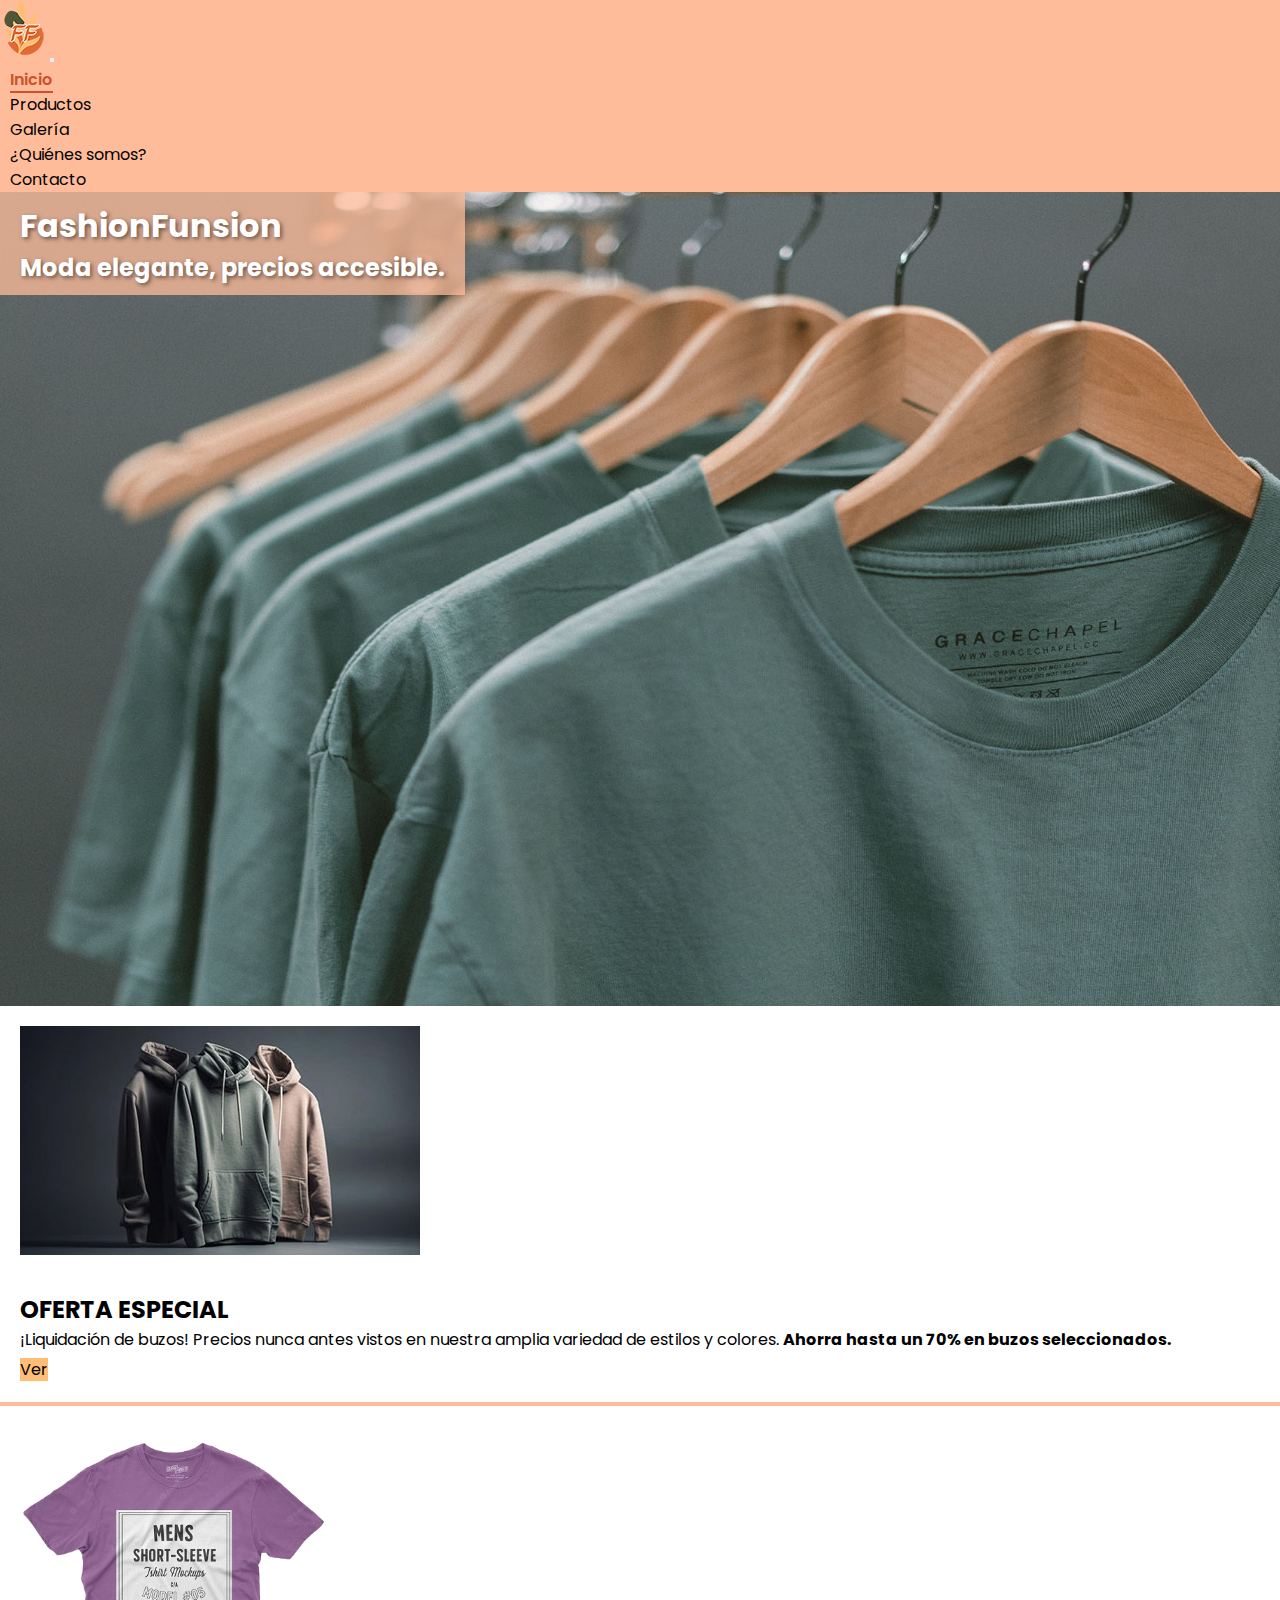
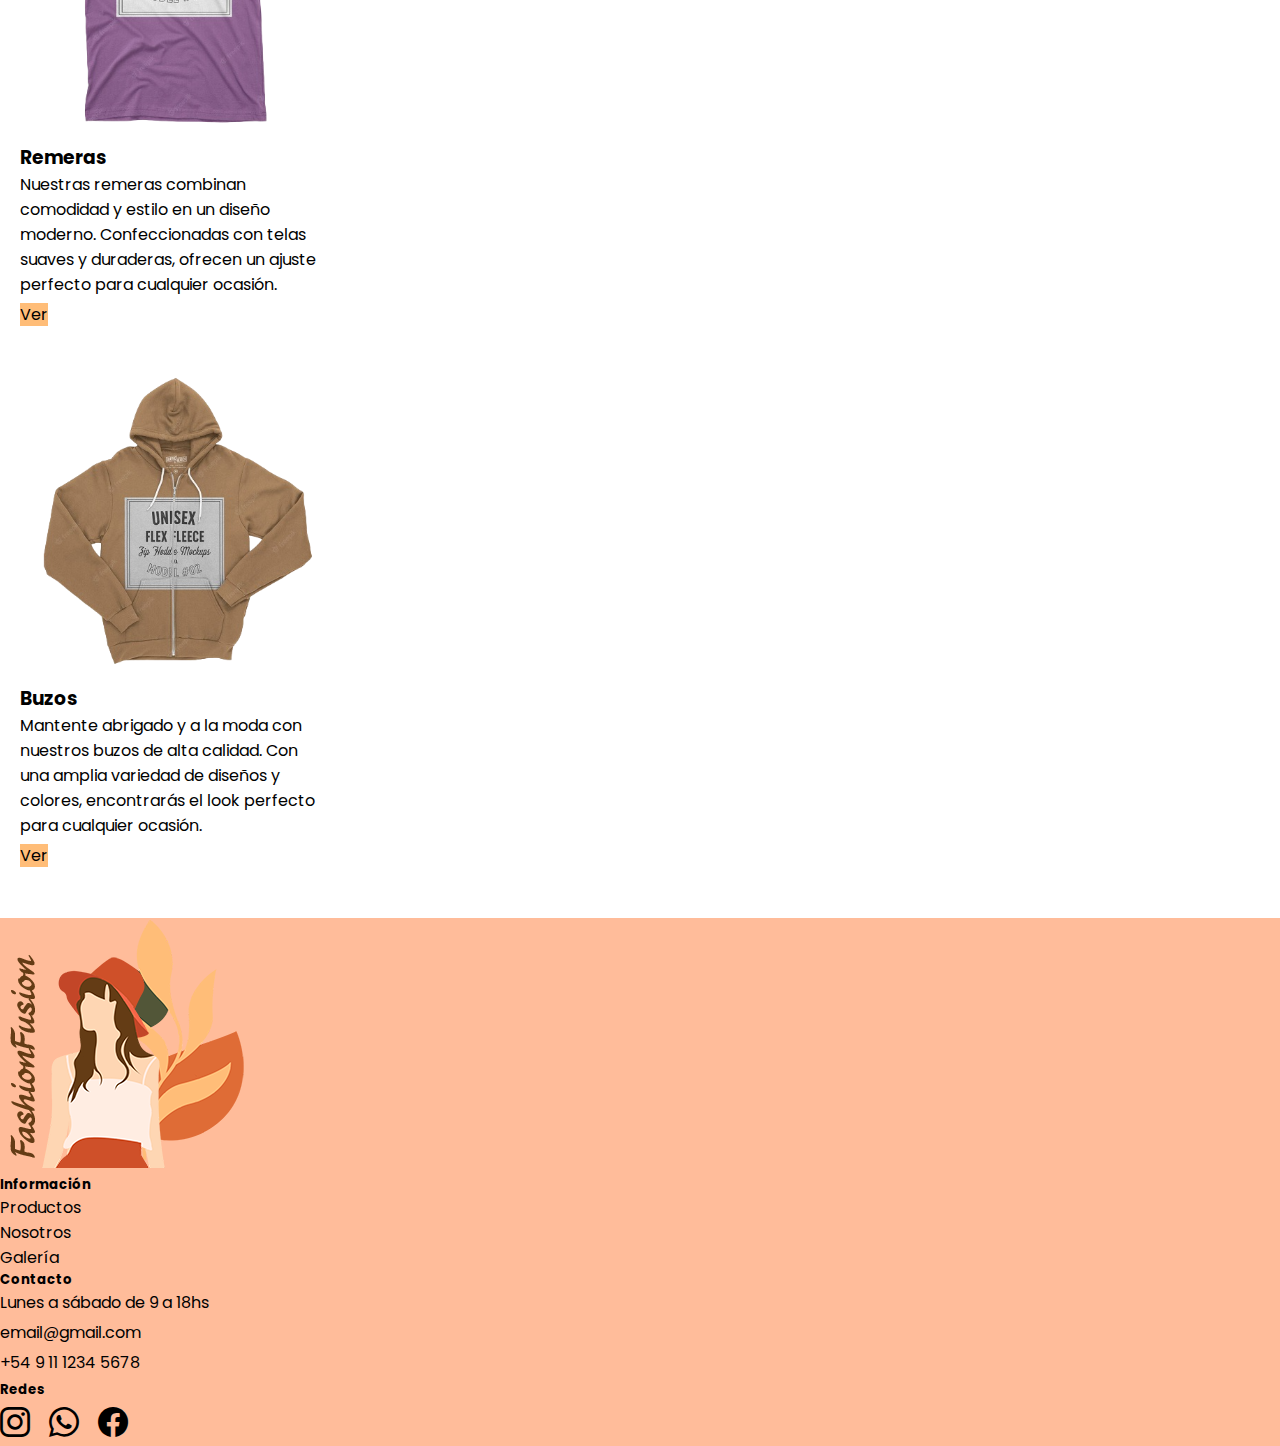
<file: index.html>
<!DOCTYPE html>
<html lang="es">

<head>
    <meta charset="UTF-8">
    <meta name="viewport" content="width=device-width, initial-scale=1.0">
    <meta name="description"
        content="FashionFusion: Tu destino para la moda elegante y audaz. Descubre tendencias vanguardistas y prendas atemporales diseñadas para empoderarte y reflejar tu individualidad. ¡Explora hoy mismo!">
    <meta name="keywords"
        content="tienda de ropa, buzos, remeras, ropa de moda, tienda en linea, Ropa elegante, Ropa casual, ropa para hombres y mujeres">
    <title>FashionFunsion</title>
    <link href="https://cdn.jsdelivr.net/npm/bootstrap@5.3.1/dist/css/bootstrap.min.css" rel="stylesheet"
        integrity="sha384-4bw+/aepP/YC94hEpVNVgiZdgIC5+VKNBQNGCHeKRQN+PtmoHDEXuppvnDJzQIu9" crossorigin="anonymous">
    <link rel="stylesheet" href="https://cdn.jsdelivr.net/npm/bootstrap-icons@1.10.5/font/bootstrap-icons.css">
    <link rel="stylesheet" href="./css/style.css">
    <meta name="description" content="">
</head>

<body>
    <header class="w-100">
        <nav class="navbar navbar-expand-lg">
            <div class="container">
                <a class="navbar-brand logo" href="./index.html"><img src="./img/logomd.png" alt="logo"></a>
                <button class="navbar-toggler" type="button" data-bs-toggle="collapse" data-bs-target="#navbarNav"
                    aria-controls="navbarNav" aria-expanded="false" aria-label="Toggle navigation">
                    <span class="navbar-toggler-icon"></span>
                </button>
                <div class="collapse navbar-collapse justify-content-end" id="navbarNav">
                    <ul class="navbar-nav">
                        <li class="nav-item">
                            <a class="nav-link active" href="./index.html">Inicio</a>
                        </li>
                        <li class="nav-item">
                            <a class="nav-link" href="./pages/productos.html">Productos</a>
                        </li>
                        <li class="nav-item">
                            <a class="nav-link" href="./pages/galeria.html">Galería</a>
                        </li>
                        <li class="nav-item">
                            <a class="nav-link" href="./pages/nosotros.html">¿Quiénes somos?</a>
                        </li>
                        <li class="nav-item">
                            <a class="nav-link" href="./pages/contacto.html">Contacto</a>
                        </li>
                    </ul>
                    </ul>
                </div>
            </div>
        </nav>
    </header>

    <main>
        <section class="banner d-flex flex-column justify-content-center">
            <div class="mx-3 ms-sm-5 name">
                <h1 class="fw-bold">FashionFunsion</h1>
                <h2>Moda elegante, precios accesible.</h2>
            </div>
        </section>

        <section class="container">
            <div class="d-flex align-items-center offerContainer">
                <img src="./img/ofertas.jpg" class="offerImg me-md-5 me-0" alt="buzo">
                <div>
                    <h2 class="fw-bold mt-0">OFERTA ESPECIAL</h2>
                    <p>¡Liquidación de buzos! Precios nunca antes vistos en nuestra amplia variedad de estilos y
                        colores.
                        <strong>Ahorra hasta un 70% en buzos seleccionados.</strong>
                    </p>
                    <a href="./pages/productos.html" class="btn myBtn">Ver</a>
                </div>
            </div>
        </section>

        <section class="container d-flex justify-content-evenly flex-wrap">
            <div class="cardProduct m-md-4 m-0">
                <img src="./img/remera-PhotoRoom.png-PhotoRoom.png" alt="remera">
                <h3>Remeras</h3>
                <p>Nuestras remeras combinan comodidad y estilo en un diseño moderno. Confeccionadas con telas suaves y
                    duraderas, ofrecen un ajuste perfecto para cualquier ocasión.</p>
                <a href="./pages/productos.html" class="btn myBtn">Ver</a>
            </div>
            <div class="cardProduct m-md-4 m-0">
                <img src="./img/buzo-PhotoRoom.png-PhotoRoom.png" alt="buzo">
                <h3>Buzos</h3>
                <p>Mantente abrigado y a la moda con nuestros buzos de alta calidad. Con una amplia variedad de diseños
                    y colores, encontrarás el look perfecto para cualquier ocasión.</p>
                <a href="./pages/productos.html" class="btn myBtn">Ver</a>
            </div>
        </section>
    </main>


    <footer class="w-100">
        <div class="container d-flex justify-content-between align-items-center">
            <div class="mt-3 mt-xl-0 logoFooter">
                <img src="./img/logoxl.png" alt="">
            </div>
            <div class="d-flex justify-content-evenly flex-wrap w-100 column">
                <div>
                    <h5 class="fw-bold">Información</h5>
                    <div>
                        <ul>
                            <ol><a href="./pages/productos.html">Productos</a></ol>
                            <ol><a href="./pages/nosotros.html">Nosotros</a></ol>
                            <ol><a href="./pages/galeria.html">Galería</a></ol>
                        </ul>
                    </div>
                </div>
                <div>
                    <h5 class="fw-bold">Contacto</h5>
                    <div class="detailsContact">
                        <p>Lunes a sábado de 9 a 18hs</p>
                        <p>email@gmail.com</p>
                        <p>+54 9 11 1234 5678</p>
                    </div>
                </div>
                <div>
                    <h5 class="fw-bold">Redes</h5>
                    <div class="icons">
                        <i class="bi bi-instagram"></i>
                        <i class="bi bi-whatsapp"></i>
                        <i class="bi bi-facebook"></i>
                    </div>
                </div>
            </div>
        </div>
    </footer>

    <script src="https://cdn.jsdelivr.net/npm/bootstrap@5.3.1/dist/js/bootstrap.bundle.min.js"
        integrity="sha384-HwwvtgBNo3bZJJLYd8oVXjrBZt8cqVSpeBNS5n7C8IVInixGAoxmnlMuBnhbgrkm"
        crossorigin="anonymous"></script>
</body>

</html>
</file>
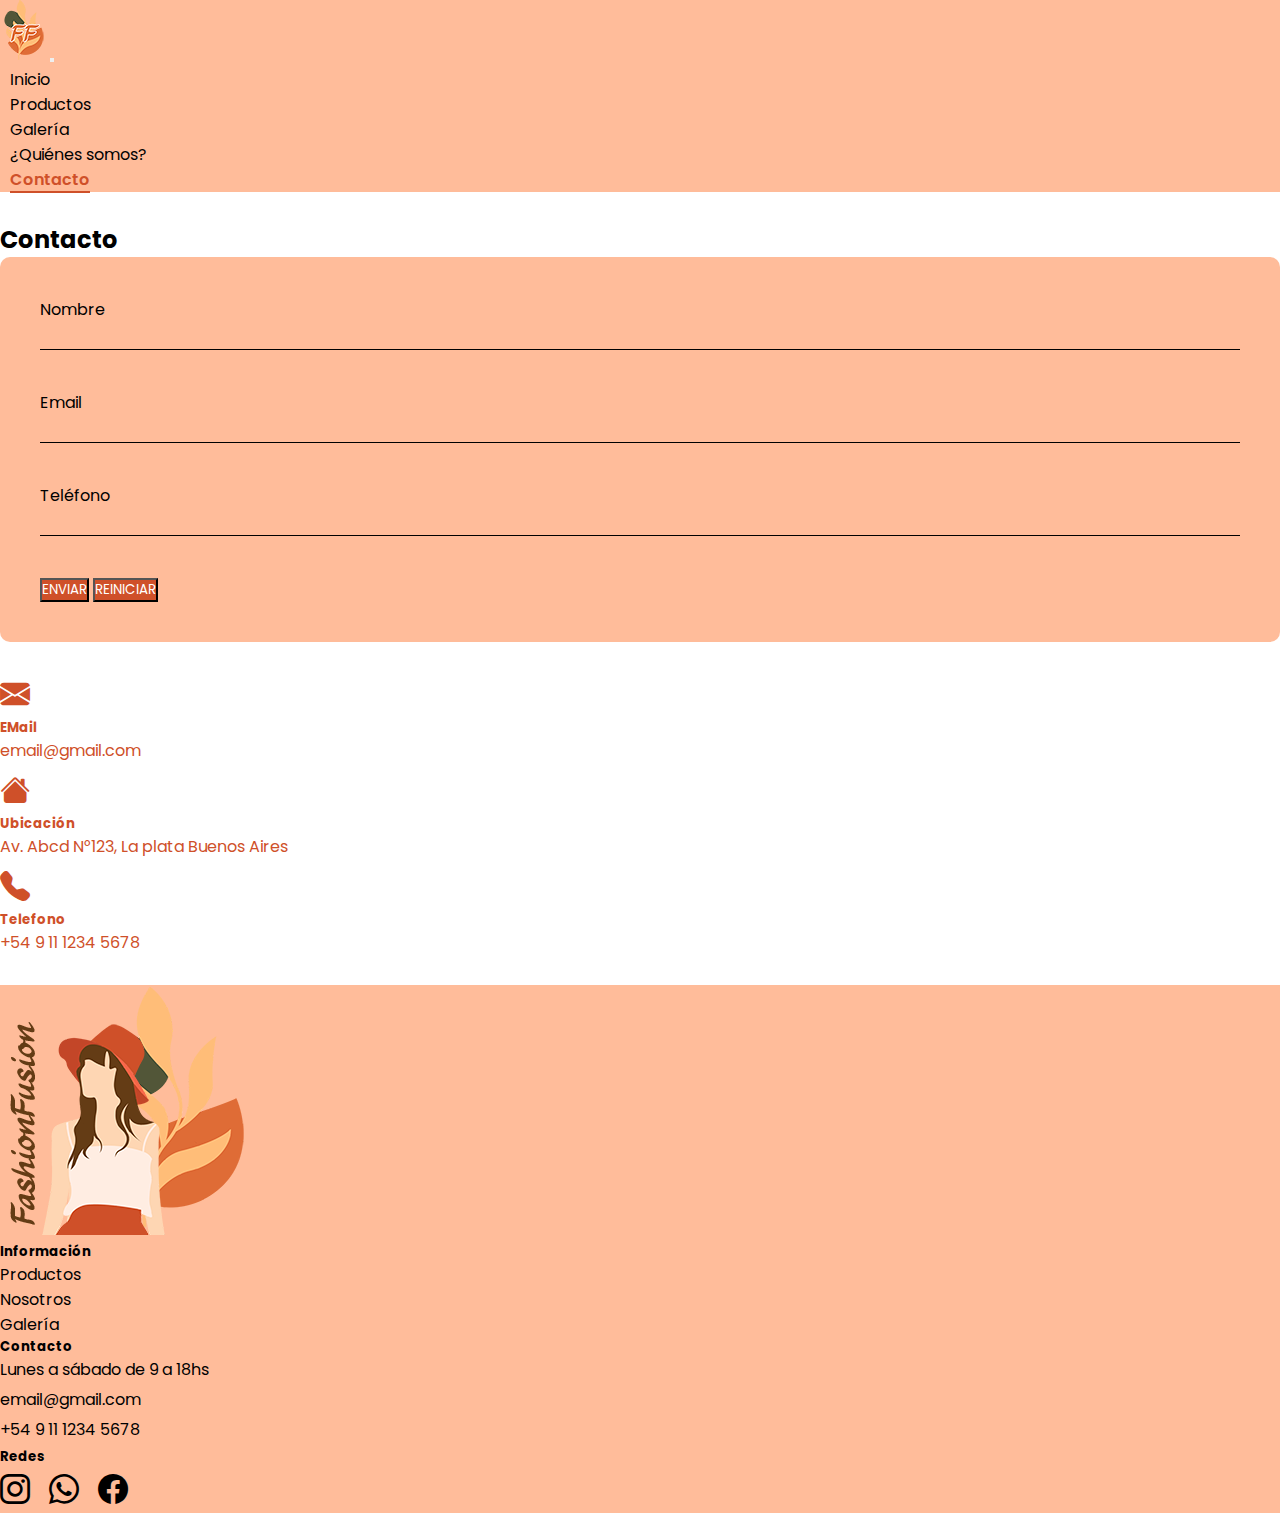
<file: pages/contacto.html>
<!DOCTYPE html>
<html lang="es">

<head>
    <meta charset="UTF-8">
    <meta name="viewport" content="width=device-width, initial-scale=1.0">
    <meta name="description"
        content="FashionFusion: Tu destino para la moda elegante y audaz. Descubre tendencias vanguardistas y prendas atemporales diseñadas para empoderarte y reflejar tu individualidad. ¡Explora hoy mismo!">
    <meta name="keywords"
        content="tienda de ropa, buzos, remeras, ropa de moda, tienda en linea, Ropa elegante, Ropa casual, ropa para hombres y mujeres">
    <title>Contacto - FashionFunsion</title>
    <link href="https://cdn.jsdelivr.net/npm/bootstrap@5.3.1/dist/css/bootstrap.min.css" rel="stylesheet"
        integrity="sha384-4bw+/aepP/YC94hEpVNVgiZdgIC5+VKNBQNGCHeKRQN+PtmoHDEXuppvnDJzQIu9" crossorigin="anonymous">
    <link rel="stylesheet" href="https://cdn.jsdelivr.net/npm/bootstrap-icons@1.10.5/font/bootstrap-icons.css">
    <link rel="stylesheet" href="../css/style.css">
</head>

<body>
    <header class="w-100">
        <nav class="navbar navbar-expand-lg">
            <div class="container">
                <a class="navbar-brand logo" href="../index.html"><img src="../img/logomd.png" alt="logo"></a>
                <button class="navbar-toggler" type="button" data-bs-toggle="collapse" data-bs-target="#navbarNav"
                    aria-controls="navbarNav" aria-expanded="false" aria-label="Toggle navigation">
                    <span class="navbar-toggler-icon"></span>
                </button>
                <div class="collapse navbar-collapse justify-content-end" id="navbarNav">
                    <ul class="navbar-nav">
                        <li class="nav-item">
                            <a class="nav-link" href="../index.html">Inicio</a>
                        </li>
                        <li class="nav-item">
                            <a class="nav-link" href="./productos.html">Productos</a>
                        </li>
                        <li class="nav-item">
                            <a class="nav-link" href="./galeria.html">Galería</a>
                        </li>
                        <li class="nav-item">
                            <a class="nav-link" href="./nosotros.html">¿Quiénes somos?</a>
                        </li>
                        <li class="nav-item">
                            <a class="nav-link active" href="./contacto.html">Contacto</a>
                        </li>
                    </ul>
                    </ul>
                </div>
            </div>
        </nav>
    </header>

    <main class="container">
        <h2>Contacto</h2>
        <div class="d-flex flex-wrap">
            <div class="col-md-6 col-12 containerForm">
                <form action="GET">
                    <div class="elementForm">
                        <label>Nombre</label>
                        <input type="text" required>
                    </div>
                    <div class="elementForm">
                        <label>Email</label>
                        <input type="email" required>
                    </div>
                    <div class="elementForm">
                        <label>Teléfono</label>
                        <input type="tel" required>
                    </div>
                    <div class="containerButtons">
                        <button type="submit" class="formButton btn myBtnSecond">ENVIAR</button>
                        <button type="reset" class="formButton btn myBtnSecond">REINICIAR</button>
                    </div>
                </form>
            </div>
            <div class="col-md-6 col-12 d-flex flex-column justify-content-center containerInfo">
                <div class="d-flex ms-md-5 mx-0 mb-4">
                    <div>
                        <i class="bi bi-envelope-fill"></i>
                    </div>
                    <div>
                        <h5>EMail</h5>
                        <p>email@gmail.com</p>
                    </div>
                </div>
                <div class="d-flex ms-md-5 mx-0 mb-4">
                    <div>
                        <i class="bi bi-house-fill"></i>
                    </div>
                    <div>
                        <h5>Ubicación</h5>
                        <p>Av. Abcd N°123, La plata Buenos Aires</p>
                    </div>
                </div>
                <div class="d-flex ms-md-5 mx-0 mb-4">
                    <div>
                        <i class="bi bi-telephone-fill"></i>
                    </div>
                    <div>
                        <h5>Telefono</h5>
                        <p>+54 9 11 1234 5678</p>
                    </div>
                </div>
            </div>
        </div>

    </main>

    <footer class="w-100">
        <div class="container d-flex justify-content-between align-items-center">
            <div class="mt-3 mt-xl-0 logoFooter">
                <img src="../img/logoxl.png" alt="">
            </div>
            <div class="d-flex justify-content-evenly flex-wrap w-100 column">
                <div>
                    <h5 class="fw-bold">Información</h5>
                    <div>
                        <ul>
                            <ol><a href="../pages/productos.html">Productos</a></ol>
                            <ol><a href="../pages/nosotros.html">Nosotros</a></ol>
                            <ol><a href="../pages/galeria.html">Galería</a></ol>
                        </ul>
                    </div>
                </div>
                <div>
                    <h5 class="fw-bold">Contacto</h5>
                    <div class="detailsContact">
                        <p>Lunes a sábado de 9 a 18hs</p>
                        <p>email@gmail.com</p>
                        <p>+54 9 11 1234 5678</p>
                    </div>
                </div>
                <div>
                    <h5 class="fw-bold">Redes</h5>
                    <div class="icons">
                        <i class="bi bi-instagram"></i>
                        <i class="bi bi-whatsapp"></i>
                        <i class="bi bi-facebook"></i>
                    </div>
                </div>
            </div>
        </div>
    </footer>

    <script src="https://cdn.jsdelivr.net/npm/bootstrap@5.3.1/dist/js/bootstrap.bundle.min.js"
        integrity="sha384-HwwvtgBNo3bZJJLYd8oVXjrBZt8cqVSpeBNS5n7C8IVInixGAoxmnlMuBnhbgrkm"
        crossorigin="anonymous"></script>
</body>

</html>
</file>
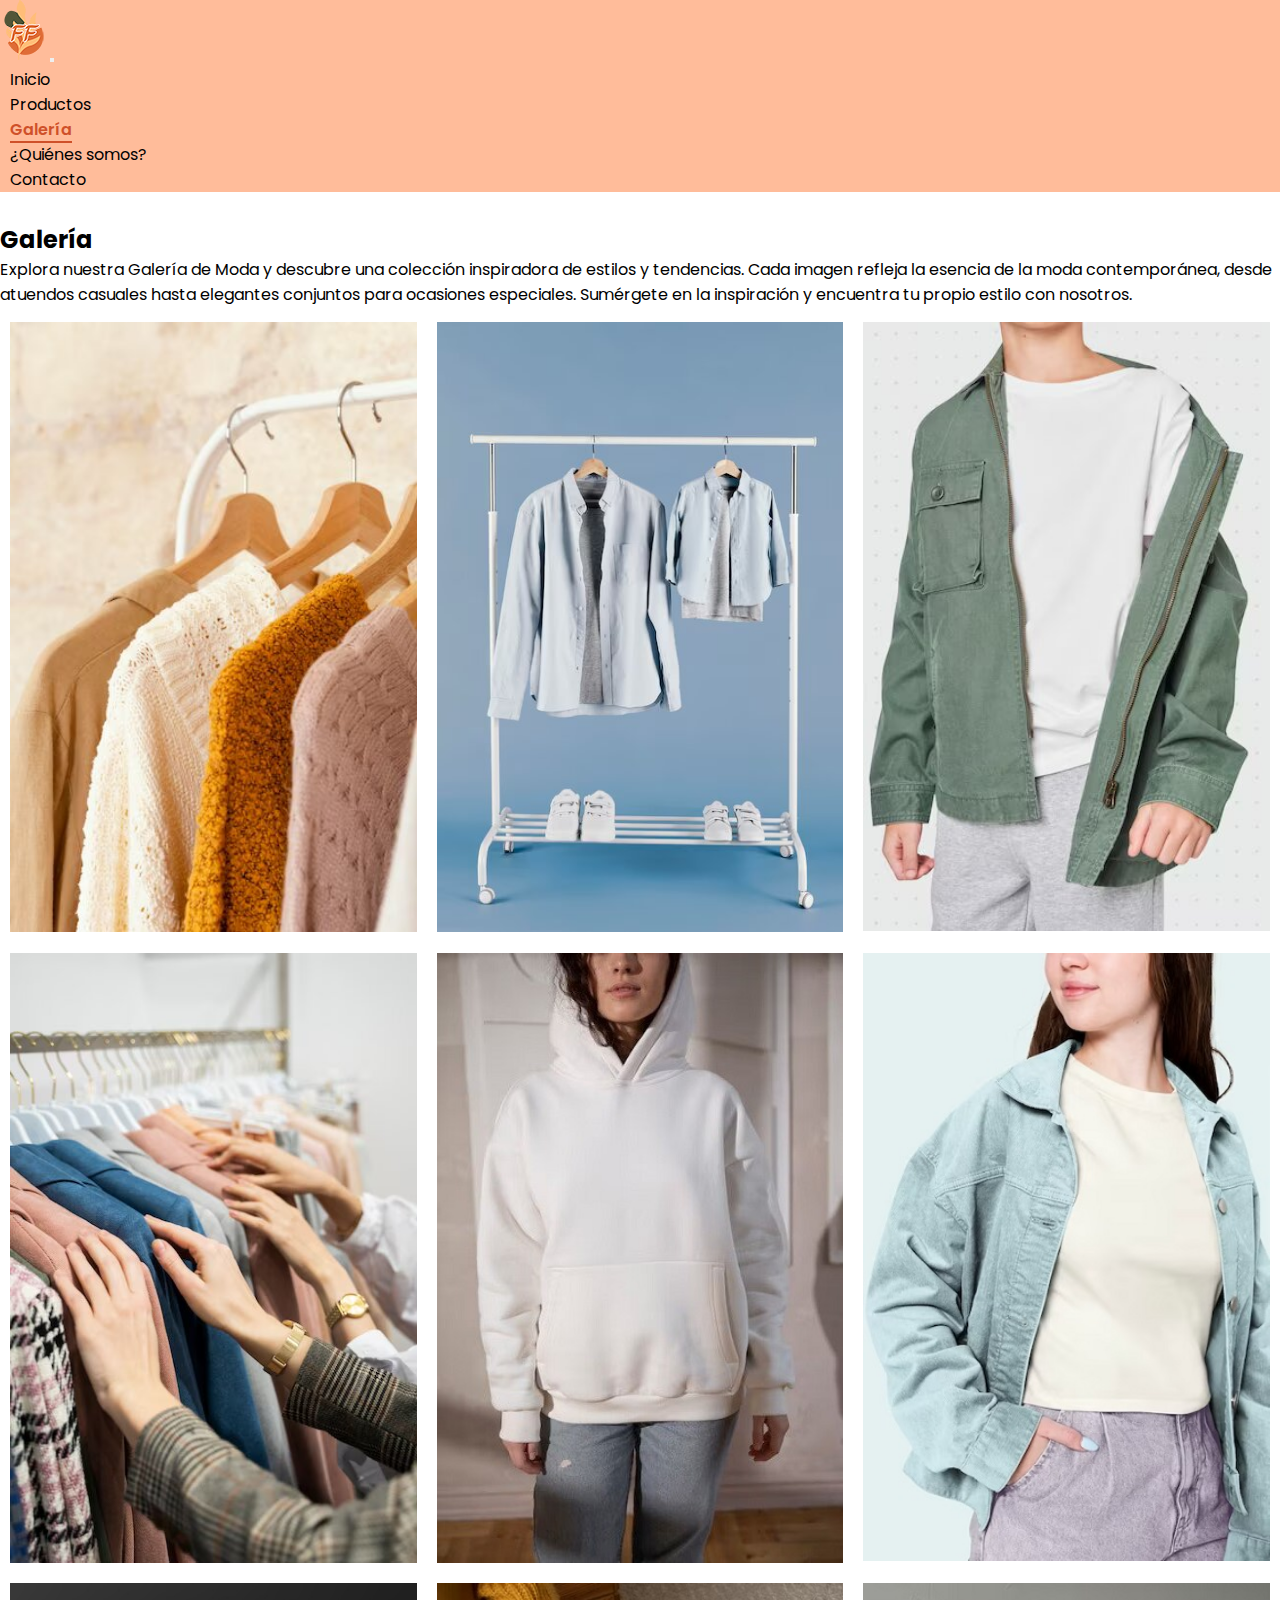
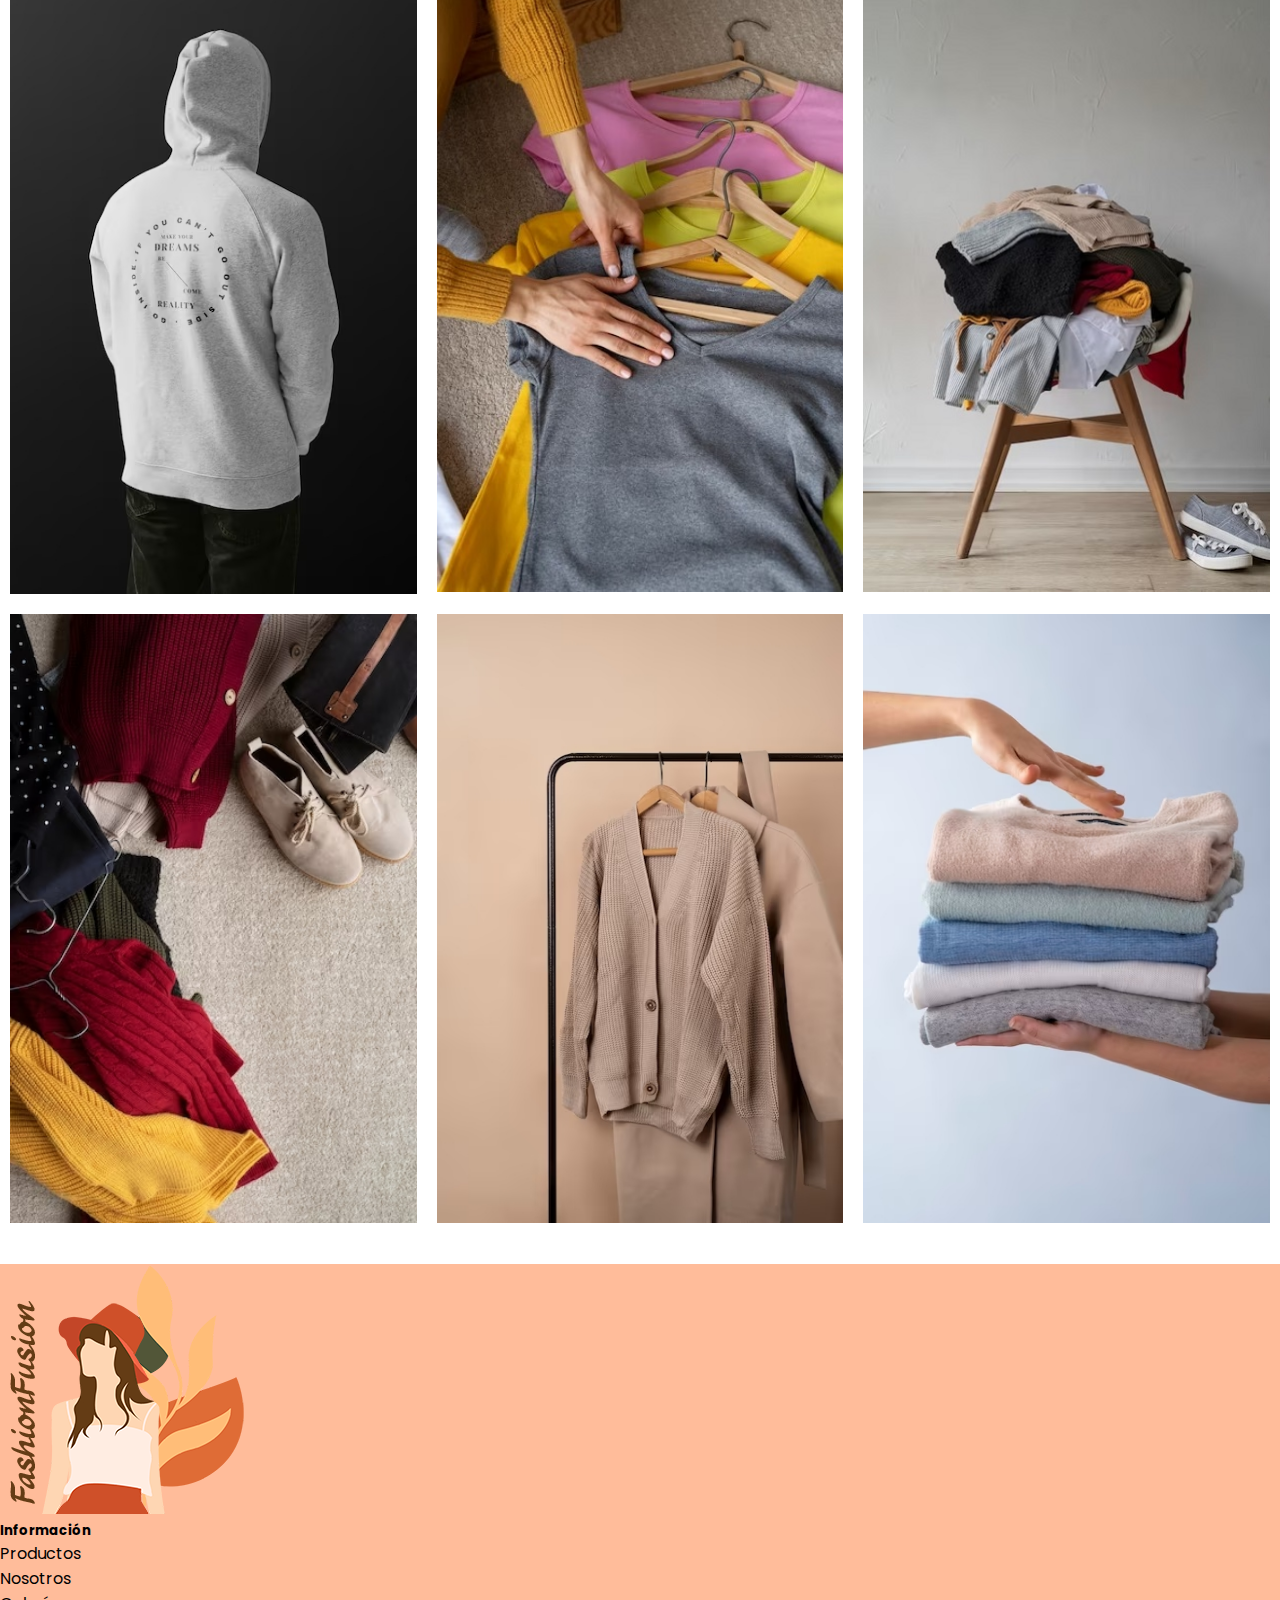
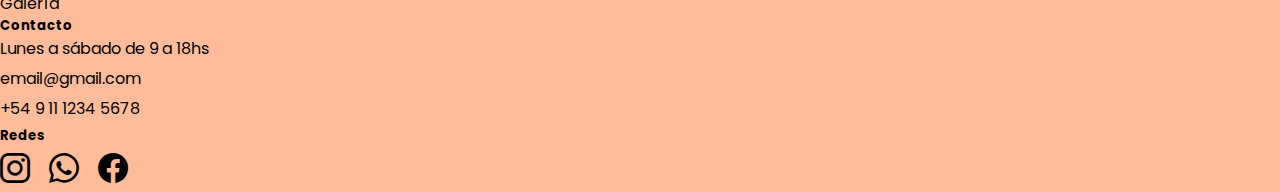
<file: pages/galeria.html>
<!DOCTYPE html>
<html lang="es">

<head>
    <meta charset="UTF-8">
    <meta name="viewport" content="width=device-width, initial-scale=1.0">
    <meta name="description"
        content="FashionFusion: Tu destino para la moda elegante y audaz. Descubre tendencias vanguardistas y prendas atemporales diseñadas para empoderarte y reflejar tu individualidad. ¡Explora hoy mismo!">
    <meta name="keywords"
        content="tienda de ropa, buzos, remeras, ropa de moda, tienda en linea, Ropa elegante, Ropa casual, ropa para hombres y mujeres">
    <title>Galeria - FashionFunsion</title>
    <link href="https://cdn.jsdelivr.net/npm/bootstrap@5.3.1/dist/css/bootstrap.min.css" rel="stylesheet"
        integrity="sha384-4bw+/aepP/YC94hEpVNVgiZdgIC5+VKNBQNGCHeKRQN+PtmoHDEXuppvnDJzQIu9" crossorigin="anonymous">
    <link rel="stylesheet" href="https://cdn.jsdelivr.net/npm/bootstrap-icons@1.10.5/font/bootstrap-icons.css">
    <link rel="stylesheet" href="../css/style.css">
</head>

<body>
    <header class="w-100">
        <nav class="navbar navbar-expand-lg">
            <div class="container">
                <a class="navbar-brand logo" href="../index.html"><img src="../img/logomd.png" alt="logo"></a>
                <button class="navbar-toggler" type="button" data-bs-toggle="collapse" data-bs-target="#navbarNav"
                    aria-controls="navbarNav" aria-expanded="false" aria-label="Toggle navigation">
                    <span class="navbar-toggler-icon"></span>
                </button>
                <div class="collapse navbar-collapse justify-content-end" id="navbarNav">
                    <ul class="navbar-nav">
                        <li class="nav-item">
                            <a class="nav-link" href="../index.html">Inicio</a>
                        </li>
                        <li class="nav-item">
                            <a class="nav-link" href="./productos.html">Productos</a>
                        </li>
                        <li class="nav-item">
                            <a class="nav-link active" href="./galeria.html">Galería</a>
                        </li>
                        <li class="nav-item">
                            <a class="nav-link" href="./nosotros.html">¿Quiénes somos?</a>
                        </li>
                        <li class="nav-item">
                            <a class="nav-link" href="./contacto.html">Contacto</a>
                        </li>
                    </ul>
                    </ul>
                </div>
            </div>
        </nav>
    </header>

    <main>
        <section class="container">
            <h2>Galería</h2>
            <p>Explora nuestra Galería de Moda y descubre una colección inspiradora de estilos y tendencias. Cada imagen
                refleja la esencia de la moda contemporánea, desde atuendos casuales hasta elegantes conjuntos para
                ocasiones especiales. Sumérgete en la inspiración y encuentra tu propio estilo con nosotros.</p>
            <div class="gallery">
                <img src="../img/galeria/artist-props-photography_23-2148885621.jpg" class="foto1" alt="">
                <img src="../img/galeria/assortment-father-son-clothing_23-2148868938.jpg" class="foto2" alt="">
                <img src="../img/galeria/boy-wearing-green-jacket_53876-97725.jpg" class="foto3" alt="">
                <img src="../img/galeria/close-up-hands-touching-clothes_23-2149241325.jpg" class="foto4" alt="">
                <img src="../img/galeria/front-view-woman-wearing-white-hoodie_23-2149359836.jpg" class="foto5" alt="">
                <img src="../img/galeria/girl-green-t-shirt-blue-jacket-winter-fashion-shoot_53876-102945.jpg"
                    class="foto6" alt="">
                <img src="../img/galeria/men-s-apparel-hoodie-rear-view_53876-97228.jpg" class="foto7" alt="">
                <img src="../img/galeria/spring-wardrobe-switch-still-life_23-2150176674.jpg" class="foto8" alt="">
                <img src="../img/galeria/spring-wardrobe-switch-still-life_23-2150176746.jpg" class="foto9" alt="">
                <img src="../img/galeria/spring-wardrobe-switch-still-life_23-2150176750.jpg" class="foto10" alt="">
                <img src="../img/galeria/spring-wardrobe-switch-still-life_23-2150176772.jpg" class="foto11" alt="">
                <img src="../img/galeria/still-life-say-no-fast-fashion_23-2149669584.jpg" class="foto12" alt="">
            </div>

        </section>
    </main>

    <footer class="w-100">
        <div class="container d-flex justify-content-between align-items-center">
            <div class="mt-3 mt-xl-0 logoFooter">
                <img src="../img/logoxl.png" alt="">
            </div>
            <div class="d-flex justify-content-evenly flex-wrap w-100 column">
                <div>
                    <h5 class="fw-bold">Información</h5>
                    <div>
                        <ul>
                            <ol><a href="../pages/productos.html">Productos</a></ol>
                            <ol><a href="../pages/nosotros.html">Nosotros</a></ol>
                            <ol><a href="../pages/galeria.html">Galería</a></ol>
                        </ul>
                    </div>
                </div>
                <div>
                    <h5 class="fw-bold">Contacto</h5>
                    <div class="detailsContact">
                        <p>Lunes a sábado de 9 a 18hs</p>
                        <p>email@gmail.com</p>
                        <p>+54 9 11 1234 5678</p>
                    </div>
                </div>
                <div>
                    <h5 class="fw-bold">Redes</h5>
                    <div class="icons">
                        <i class="bi bi-instagram"></i>
                        <i class="bi bi-whatsapp"></i>
                        <i class="bi bi-facebook"></i>
                    </div>
                </div>
            </div>
        </div>
    </footer>

    <script src="https://cdn.jsdelivr.net/npm/bootstrap@5.3.1/dist/js/bootstrap.bundle.min.js"
        integrity="sha384-HwwvtgBNo3bZJJLYd8oVXjrBZt8cqVSpeBNS5n7C8IVInixGAoxmnlMuBnhbgrkm"
        crossorigin="anonymous"></script>
</body>

</html>
</file>
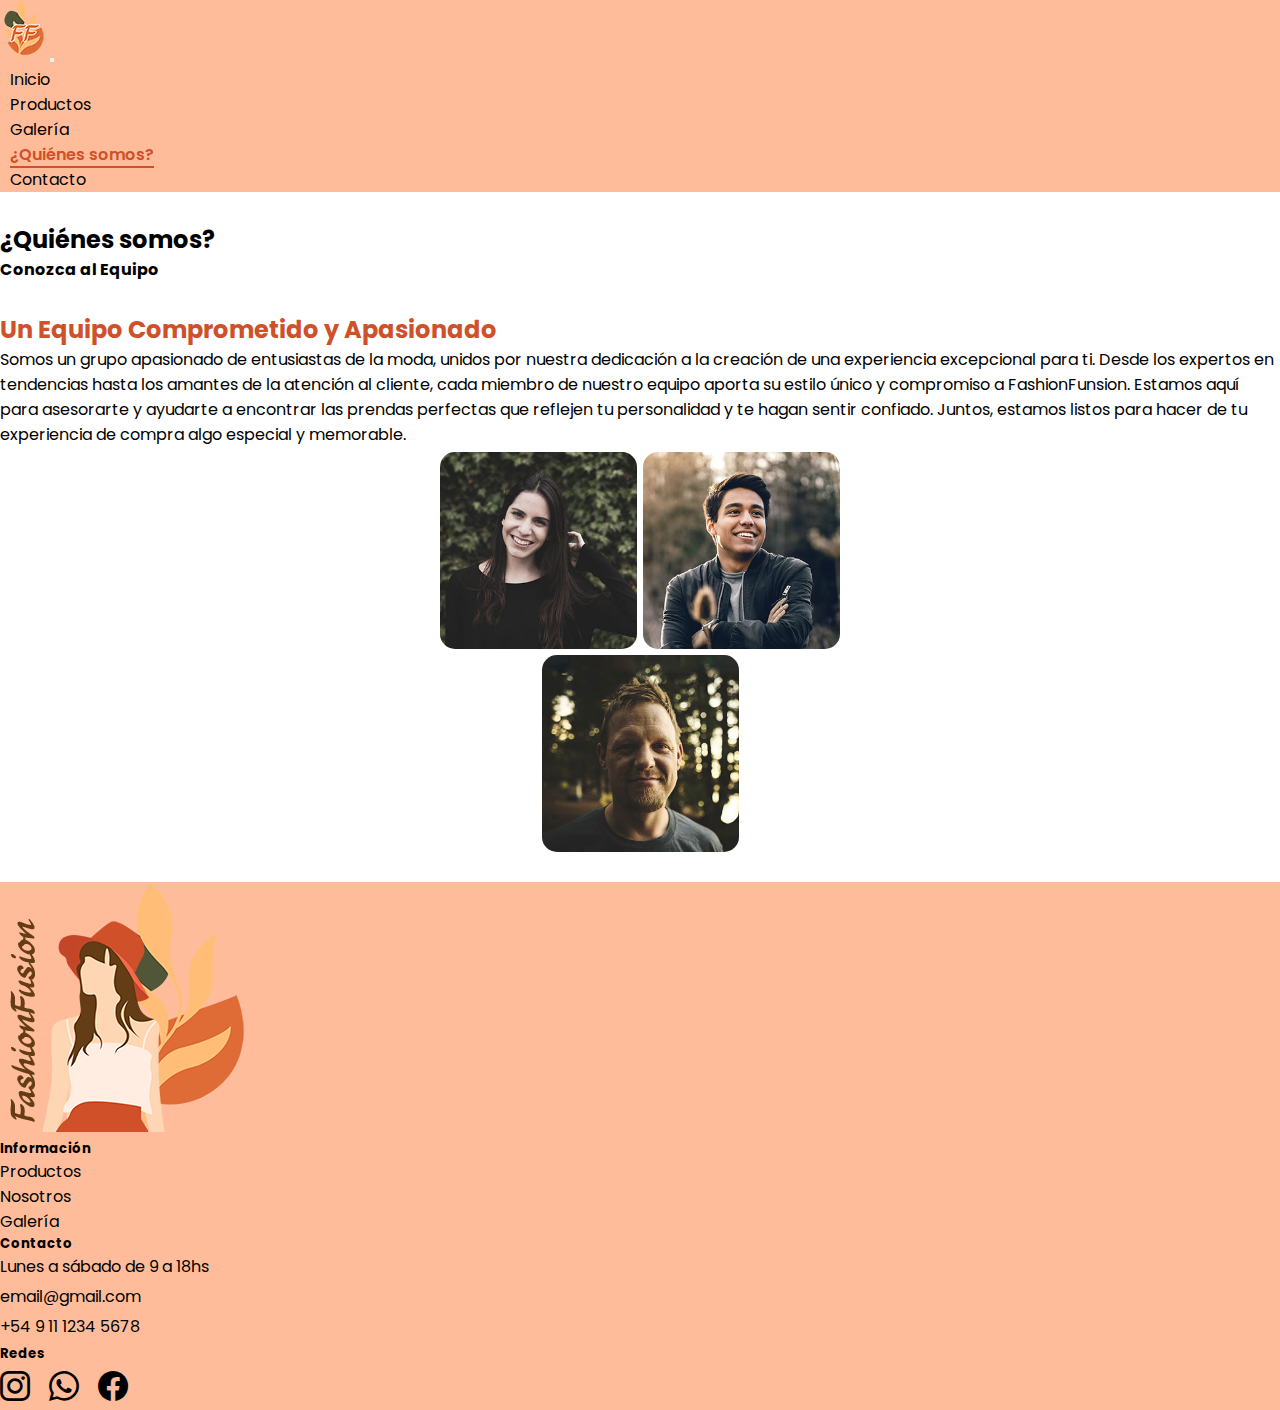
<file: pages/nosotros.html>
<!DOCTYPE html>
<html lang="es">

<head>
    <meta charset="UTF-8">
    <meta name="viewport" content="width=device-width, initial-scale=1.0">
    <meta name="description"
        content="FashionFusion: Tu destino para la moda elegante y audaz. Descubre tendencias vanguardistas y prendas atemporales diseñadas para empoderarte y reflejar tu individualidad. ¡Explora hoy mismo!">
    <meta name="keywords"
        content="tienda de ropa, buzos, remeras, ropa de moda, tienda en linea, Ropa elegante, Ropa casual, ropa para hombres y mujeres">
    <title>Nosotros - FashionFunsion</title>
    <link href="https://cdn.jsdelivr.net/npm/bootstrap@5.3.1/dist/css/bootstrap.min.css" rel="stylesheet"
        integrity="sha384-4bw+/aepP/YC94hEpVNVgiZdgIC5+VKNBQNGCHeKRQN+PtmoHDEXuppvnDJzQIu9" crossorigin="anonymous">
    <link rel="stylesheet" href="https://cdn.jsdelivr.net/npm/bootstrap-icons@1.10.5/font/bootstrap-icons.css">
    <link rel="stylesheet" href="../css/style.css">
</head>

<body>
    <header class="w-100">
        <nav class="navbar navbar-expand-lg">
            <div class="container">
                <a class="navbar-brand logo" href="../index.html"><img src="../img/logomd.png" alt="logo"></a>
                <button class="navbar-toggler" type="button" data-bs-toggle="collapse" data-bs-target="#navbarNav"
                    aria-controls="navbarNav" aria-expanded="false" aria-label="Toggle navigation">
                    <span class="navbar-toggler-icon"></span>
                </button>
                <div class="collapse navbar-collapse justify-content-end" id="navbarNav">
                    <ul class="navbar-nav">
                        <li class="nav-item">
                            <a class="nav-link" href="../index.html">Inicio</a>
                        </li>
                        <li class="nav-item">
                            <a class="nav-link" href="./productos.html">Productos</a>
                        </li>
                        <li class="nav-item">
                            <a class="nav-link" href="./galeria.html">Galería</a>
                        </li>
                        <li class="nav-item">
                            <a class="nav-link active" href="./nosotros.html">¿Quiénes somos?</a>
                        </li>
                        <li class="nav-item">
                            <a class="nav-link" href="./contacto.html">Contacto</a>
                        </li>
                    </ul>
                    </ul>
                </div>
            </div>
        </nav>
    </header>

    <main class="container">
        <h2>¿Quiénes somos?</h2>
        <section class="teamContainer">
            <article class="aboutUs col-xl-7 col-lg-6 col-md-5 col-12">
                <h4>Conozca al Equipo</h4>
                <h2>Un Equipo Comprometido y Apasionado</h2>
                <p>Somos un grupo apasionado de entusiastas de la moda, unidos por nuestra dedicación a la creación de
                    una experiencia excepcional para ti. Desde los expertos en tendencias hasta los amantes de la
                    atención al cliente, cada miembro de nuestro equipo aporta su estilo único y compromiso a
                    FashionFunsion. Estamos aquí para asesorarte y ayudarte a encontrar las prendas perfectas que
                    reflejen
                    tu personalidad y te hagan sentir confiado. Juntos, estamos listos para hacer de tu experiencia de
                    compra algo especial y memorable.</p>
            </article>
            <div class="peopleTable col-xl-5 col-lg-6 col-md-7 col-12">
                <div class="people people1">
                    <img src="../img/nosotros/persona1.jpg" alt="persona1">
                </div>
                <div class="people people2">
                    <img src="../img/nosotros/persona2.jpg" alt="persona2">
                </div>
                <div class="people people3">
                    <img src="../img/nosotros/persona3.jpg" alt="persona3">
                </div>
            </div>
        </section>
    </main>

    <footer class="w-100">
        <div class="container d-flex justify-content-between align-items-center">
            <div class="mt-3 mt-xl-0 logoFooter">
                <img src="../img/logoxl.png" alt="">
            </div>
            <div class="d-flex justify-content-evenly flex-wrap w-100 column">
                <div>
                    <h5 class="fw-bold">Información</h5>
                    <div>
                        <ul>
                            <ol><a href="../pages/productos.html">Productos</a></ol>
                            <ol><a href="../pages/nosotros.html">Nosotros</a></ol>
                            <ol><a href="../pages/galeria.html">Galería</a></ol>
                        </ul>
                    </div>
                </div>
                <div>
                    <h5 class="fw-bold">Contacto</h5>
                    <div class="detailsContact">
                        <p>Lunes a sábado de 9 a 18hs</p>
                        <p>email@gmail.com</p>
                        <p>+54 9 11 1234 5678</p>
                    </div>
                </div>
                <div>
                    <h5 class="fw-bold">Redes</h5>
                    <div class="icons">
                        <i class="bi bi-instagram"></i>
                        <i class="bi bi-whatsapp"></i>
                        <i class="bi bi-facebook"></i>
                    </div>
                </div>
            </div>
        </div>
    </footer>

    <script src="https://cdn.jsdelivr.net/npm/bootstrap@5.3.1/dist/js/bootstrap.bundle.min.js"
        integrity="sha384-HwwvtgBNo3bZJJLYd8oVXjrBZt8cqVSpeBNS5n7C8IVInixGAoxmnlMuBnhbgrkm"
        crossorigin="anonymous"></script>
</body>

</html>
</file>
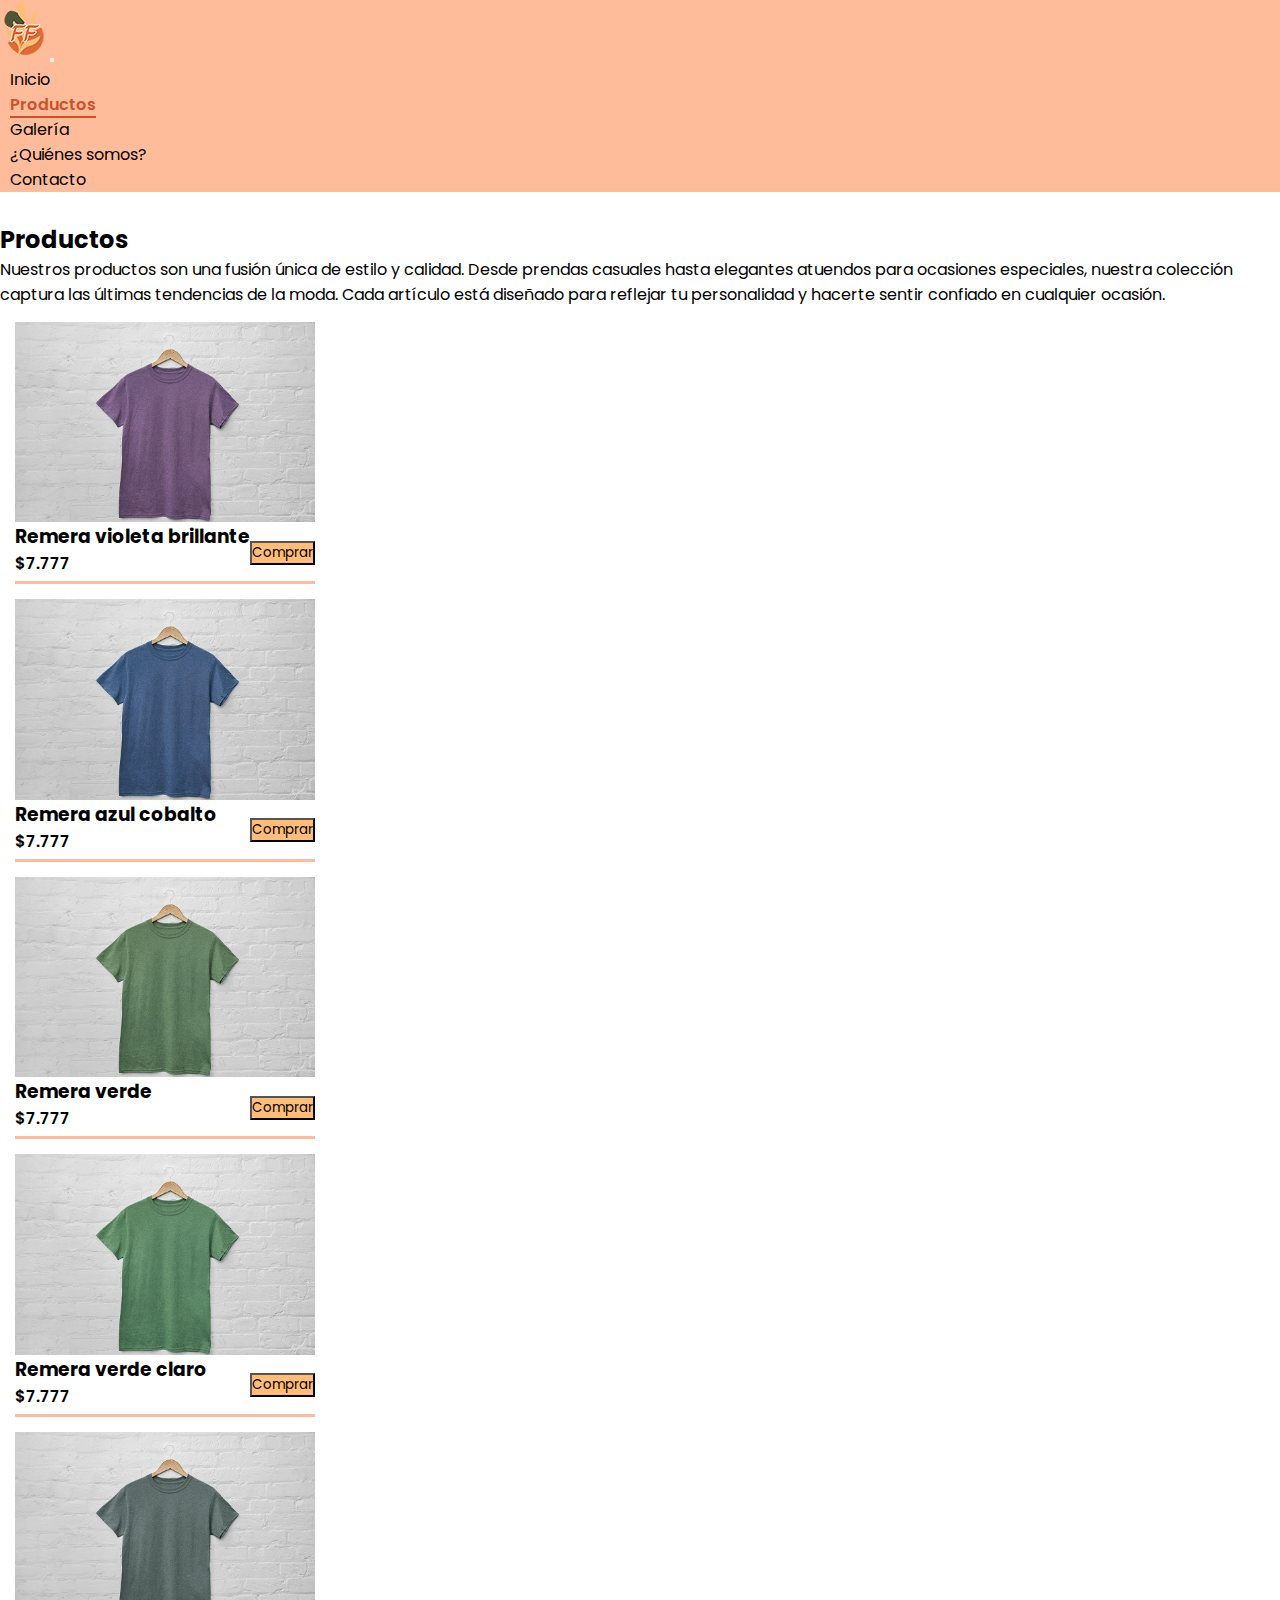
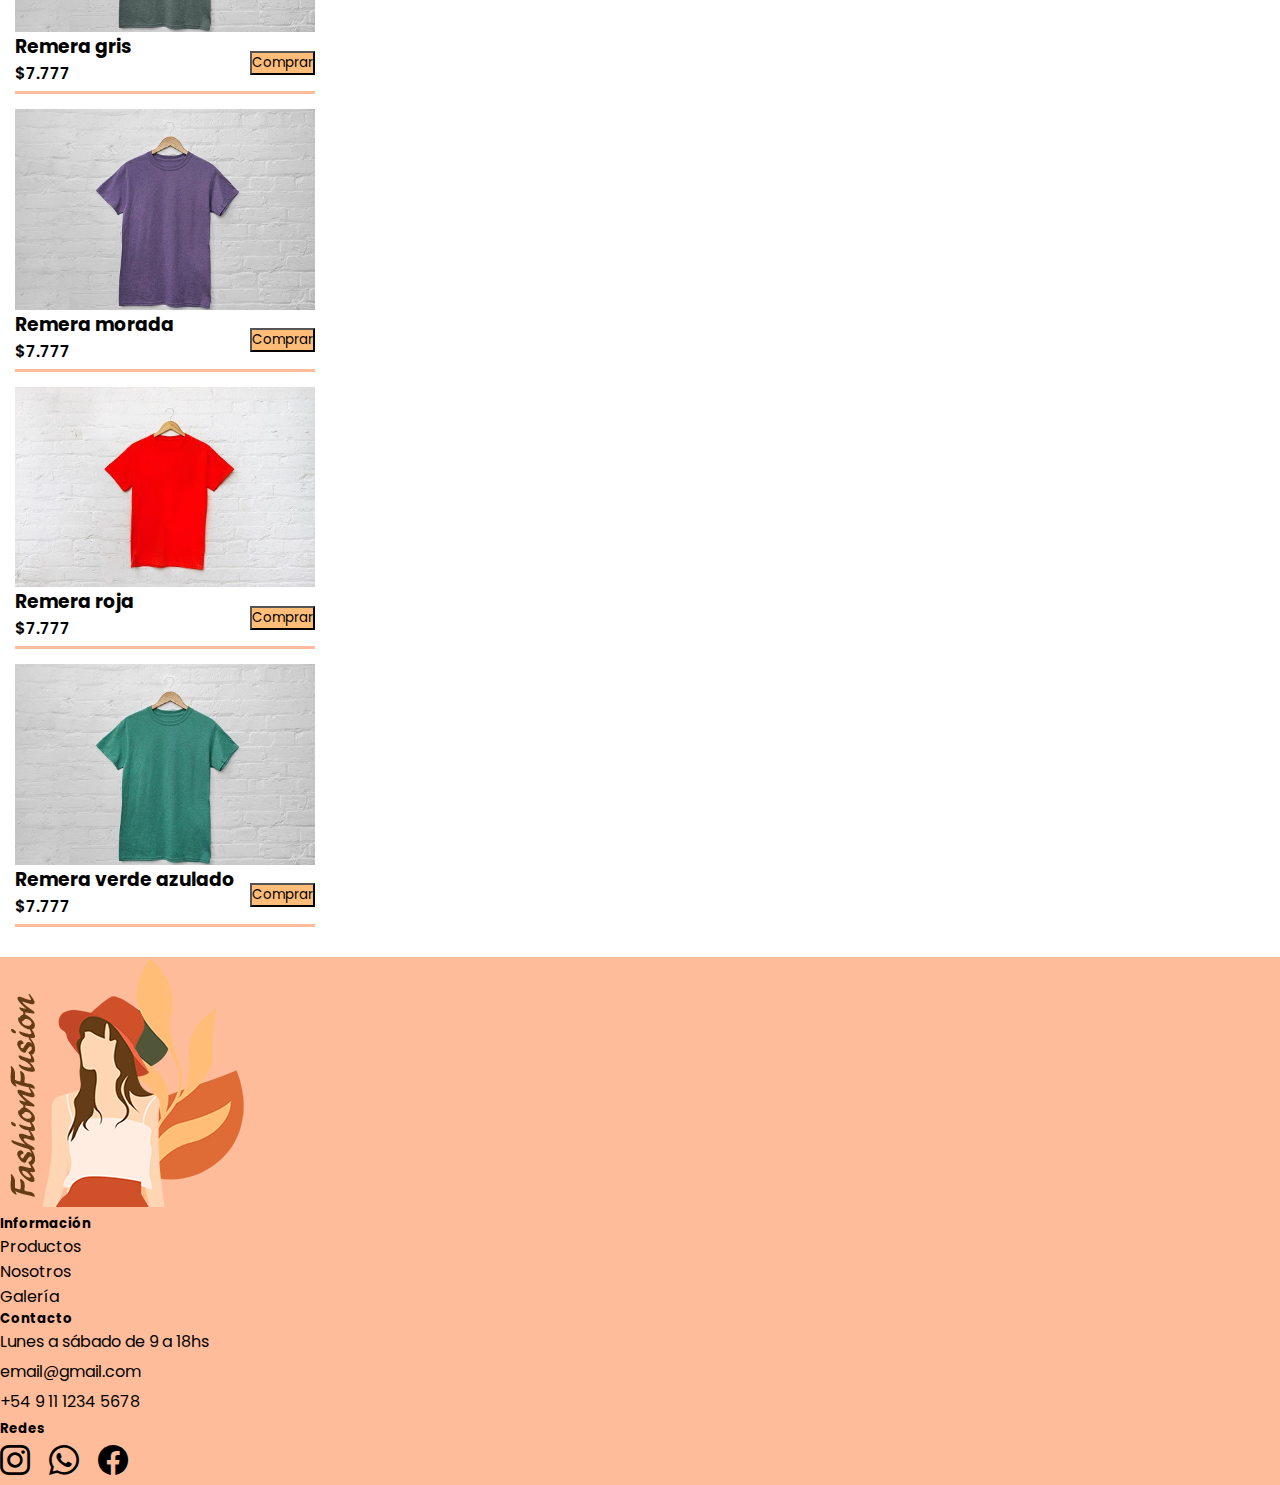
<file: pages/productos.html>
<!DOCTYPE html>
<html lang="es">

<head>
    <meta charset="UTF-8">
    <meta name="viewport" content="width=device-width, initial-scale=1.0">
    <meta name="description"
        content="FashionFusion: Tu destino para la moda elegante y audaz. Descubre tendencias vanguardistas y prendas atemporales diseñadas para empoderarte y reflejar tu individualidad. ¡Explora hoy mismo!">
    <meta name="keywords"
        content="tienda de ropa, buzos, remeras, ropa de moda, tienda en linea, Ropa elegante, Ropa casual, ropa para hombres y mujeres">
    <title>Productos - FashionFunsion</title>
    <link href="https://cdn.jsdelivr.net/npm/bootstrap@5.3.1/dist/css/bootstrap.min.css" rel="stylesheet"
        integrity="sha384-4bw+/aepP/YC94hEpVNVgiZdgIC5+VKNBQNGCHeKRQN+PtmoHDEXuppvnDJzQIu9" crossorigin="anonymous">
    <link rel="stylesheet" href="https://cdn.jsdelivr.net/npm/bootstrap-icons@1.10.5/font/bootstrap-icons.css">
    <link rel="stylesheet" href="../css/style.css">
</head>

<body>
    <header class="w-100">
        <nav class="navbar navbar-expand-lg">
            <div class="container">
                <a class="navbar-brand logo" href="../index.html"><img src="../img/logomd.png" alt="logo"></a>
                <button class="navbar-toggler" type="button" data-bs-toggle="collapse" data-bs-target="#navbarNav"
                    aria-controls="navbarNav" aria-expanded="false" aria-label="Toggle navigation">
                    <span class="navbar-toggler-icon"></span>
                </button>
                <div class="collapse navbar-collapse justify-content-end" id="navbarNav">
                    <ul class="navbar-nav">
                        <li class="nav-item">
                            <a class="nav-link" href="../index.html">Inicio</a>
                        </li>
                        <li class="nav-item">
                            <a class="nav-link active" href="./productos.html">Productos</a>
                        </li>
                        <li class="nav-item">
                            <a class="nav-link" href="./galeria.html">Galería</a>
                        </li>
                        <li class="nav-item">
                            <a class="nav-link" href="./nosotros.html">¿Quiénes somos?</a>
                        </li>
                        <li class="nav-item">
                            <a class="nav-link" href="./contacto.html">Contacto</a>
                        </li>
                    </ul>
                    </ul>
                </div>
            </div>
        </nav>
    </header>

    <main>
        <section class="container">
            <h2>Productos</h2>
            <p>Nuestros productos son una fusión única de estilo y calidad. Desde prendas casuales hasta elegantes
                atuendos para ocasiones especiales, nuestra colección captura las últimas tendencias de la moda. Cada
                artículo está diseñado para reflejar tu personalidad y hacerte sentir confiado en cualquier ocasión.</p>
            <div class="containerProducts d-flex flex-wrap justify-content-center">
                <div class="product">
                    <img src="../img/products/bright-purple-t-shirt.jpg" alt="remera violeta brillante">
                    <div class="details">
                        <div>
                            <h3>Remera violeta brillante</h3>
                            <p>$7.777</p>
                        </div>
                        <div>
                            <button class="detailButton btn myBtn">Comprar</button>
                        </div>
                    </div>
                </div>
                <div class="product">
                    <img src="../img/products/cobalt-blue-t-shirt.jpg" alt="remera azul cobalto">
                    <div class="details">
                        <div>
                            <h3>Remera azul cobalto</h3>
                            <p>$7.777</p>
                        </div>
                        <div>
                            <button class="detailButton btn myBtn">Comprar</button>
                        </div>
                    </div>
                </div>
                <div class="product">
                    <img src="../img/products/green-t-shirt.jpg" alt="Remera verde">
                    <div class="details">
                        <div>
                            <h3>Remera verde</h3>
                            <p>$7.777</p>
                        </div>
                        <div>
                            <button class="detailButton btn myBtn">Comprar</button>
                        </div>
                    </div>
                </div>
                <div class="product">
                    <img src="../img/products/light-green-t-shirt.jpg" alt="Remera verde claro">
                    <div class="details">
                        <div>
                            <h3>Remera verde claro</h3>
                            <p>$7.777</p>
                        </div>
                        <div>
                            <button class="detailButton btn myBtn">Comprar</button>
                        </div>
                    </div>
                </div>
                <div class="product">
                    <img src="../img/products/grey-t-shirt.jpg" alt="Remera gris">
                    <div class="details">
                        <div>
                            <h3>Remera gris</h3>
                            <p>$7.777</p>
                        </div>
                        <div>
                            <button class="detailButton btn myBtn">Comprar</button>
                        </div>
                    </div>
                </div>
                <div class="product">
                    <img src="../img/products/purple-t-shirt.jpg" alt="Remera morada">
                    <div class="details">
                        <div>
                            <h3>Remera morada</h3>
                            <p>$7.777</p>
                        </div>
                        <div>
                            <button class="detailButton btn myBtn">Comprar</button>
                        </div>
                    </div>
                </div>
                <div class="product">
                    <img src="../img/products/red-t-shirt.jpg" alt="">
                    <div class="details">
                        <div>
                            <h3>Remera roja</h3>
                            <p>$7.777</p>
                        </div>
                        <div>
                            <button class="detailButton btn myBtn">Comprar</button>
                        </div>
                    </div>
                </div>
                <div class="product">
                    <img src="../img/products/teal-t-shirt.jpg" alt="">
                    <div class="details">
                        <div>
                            <h3>Remera verde azulado</h3>
                            <p>$7.777</p>
                        </div>
                        <div>
                            <button class="detailButton btn myBtn">Comprar</button>
                        </div>
                    </div>
                </div>
            </div>
        </section>
    </main>

    <footer class="w-100">
        <div class="container d-flex justify-content-between align-items-center">
            <div class="mt-3 mt-xl-0 logoFooter">
                <img src="../img/logoxl.png" alt="">
            </div>
            <div class="d-flex justify-content-evenly flex-wrap w-100 column">
                <div>
                    <h5 class="fw-bold">Información</h5>
                    <div>
                        <ul>
                            <ol><a href="../pages/productos.html">Productos</a></ol>
                            <ol><a href="../pages/nosotros.html">Nosotros</a></ol>
                            <ol><a href="../pages/galeria.html">Galería</a></ol>
                        </ul>
                    </div>
                </div>
                <div>
                    <h5 class="fw-bold">Contacto</h5>
                    <div class="detailsContact">
                        <p>Lunes a sábado de 9 a 18hs</p>
                        <p>email@gmail.com</p>
                        <p>+54 9 11 1234 5678</p>
                    </div>
                </div>
                <div>
                    <h5 class="fw-bold">Redes</h5>
                    <div class="icons">
                        <i class="bi bi-instagram"></i>
                        <i class="bi bi-whatsapp"></i>
                        <i class="bi bi-facebook"></i>
                    </div>
                </div>
            </div>
        </div>
    </footer>

    <script src="https://cdn.jsdelivr.net/npm/bootstrap@5.3.1/dist/js/bootstrap.bundle.min.js"
        integrity="sha384-HwwvtgBNo3bZJJLYd8oVXjrBZt8cqVSpeBNS5n7C8IVInixGAoxmnlMuBnhbgrkm"
        crossorigin="anonymous"></script>
</body>

</html>
</file>
<file: css/style.css>
@import url('https://fonts.googleapis.com/css2?family=Poppins:wght@300;700&display=swap');

* {
    margin: 0;
    padding: 0;
    box-sizing: border-box;
    font-family: 'Poppins', sans-serif;
}

/* ----general---- */

header {
    height: auto;
}

main {
    margin-bottom: 30px;
}

ul,
ol {
    padding-left: 0;
}

p {
    margin-bottom: 5px;
}

a {
    text-decoration: none;
    color: #000;
}

a:hover {
    color: #362717;
}

.container h2 {
    margin-top: 30px;
}

.myBtn {
    background-color: #ffbd78;
}

.myBtn:hover {
    background-color: #ffbd78;
}


.cardProduct:hover .myBtn,
.detailButton:hover,
.myBtnSecond,
.myBtnSecond:hover {
    background-color: #cf5029;
    color: #fff;
}

i {
    font-size: 30px;
    margin-right: 15px;
}

i:hover {
    color: #cf5029;
}

.black {
    /* color: #000; */
    text-shadow: 2px 2px 4px rgba(0, 0, 0, 0.5);

}

/* ---------nav-------- */
.navbar {
    background-color: #ffbc9a;
}

.nav-item {
    margin: 0 10px;
}

.navbar-nav .nav-link.active {
    color: #cf5029;
}

.active {
    font-weight: 600;
    border-bottom: 2px solid #cf5029;
}

.nav-link:hover {
    border-bottom: 2px solid #cf5029;
    color: #cf5029;
}

/* ---------inicio--------- */
.banner {
    height: calc(100vh - 86px);
    background-image: url(../img/fondo.jpg);
    background-position: center;
    background-repeat: no-repeat;
    background-size: cover;
}

.name {
    background-color: #ffbc9ac0;
    padding: 10px 20px;
    width: fit-content;
}

.name h1,
.name h2 {
    color: #ffffff;
    text-shadow: 2px 2px 4px rgba(0, 0, 0, 0.5);

}

.offerContainer {
    border-bottom: 4px solid #ffbc9a;
    padding: 20px;
}

.cardProduct {
    width: 350px;
    padding: 20px;
}

.cardProduct:hover {
    border-radius: 24px;
    box-shadow: 0px 10px 30px 0px rgba(51, 51, 51, 0.10);
}

.cardProduct img {
    width: 100%;
}

/* ---------contacto------- */

form {
    display: flex;
    flex-direction: column;
}

.containerForm {
    background-color: #ffbc9a;
    padding: 40px;
    border-radius: 10px;
    margin-bottom: 30px;
}

.elementForm {
    display: flex;
    flex-direction: column;
    margin-bottom: 40px;
}

.elementForm:focus-within label {
    color: #cf5029;
}

input {
    border: none;
    border-bottom: 1px solid black;
    font-size: 18px;
    background-color: #ffbc9a;
}

input:focus {
    border-bottom: 2px solid #cf5029;
}

input:focus-visible {
    outline: none;
}

.containerInfo {
    color: #cf5029;
}


/* --------producto------ */
.product {
    margin: 15px;
    width: 300px;
    display: flex;
    flex-direction: column;
    border-bottom: 3px solid #ffbc9a;
}

.details {
    height: 100%;
    display: flex;
    justify-content: space-between;
    align-items: center;
}

.details h3 {
    font-size: 1.17em;
}

.details p {
    font-weight: 600;
}

/* ---------galeria--------- */

.gallery {
    display: grid;
    grid-template-columns: 1fr 1fr 1fr;
    grid-template-rows: 1fr 1fr 1fr 1fr;
    gap: 0px 0px;
    grid-auto-flow: row;
    grid-template-areas:
        "foto1 foto2 foto3"
        "foto4 foto5 foto6"
        "foto7 foto8 foto9"
        "foto10 foto11 foto12";
}

.gallery img {
    width: 100%;
    height: auto;
    object-fit: cover;
    padding: 10px;
}

.foto1 {
    grid-area: foto1;
}

.foto2 {
    grid-area: foto2;
}

.foto3 {
    grid-area: foto3;
}

.foto4 {
    grid-area: foto4;
}

.foto5 {
    grid-area: foto5;
}

.foto6 {
    grid-area: foto6;
}

.foto7 {
    grid-area: foto7;
}

.foto8 {
    grid-area: foto8;
}

.foto9 {
    grid-area: foto9;
}

.foto10 {
    grid-area: foto10;
}

.foto11 {
    grid-area: foto11;
}

.foto12 {
    grid-area: foto12;
}


.gallery img:hover {
    filter: brightness(105%);
}

/* -------nosotros------- */

.aboutUs h2 {
    color: #cf5029;
}

.teamContainer {
    display: flex;
    align-items: center;
    justify-content: space-between;
    flex-wrap: wrap;
}

.peopleTable {
    margin: 0 auto;
    display: grid;
    grid-template-columns: 1fr 1fr;
    grid-template-rows: 1fr 1fr;
    width: 400px;
    height: 400px;
    gap: 6px;
}

.people {
    height: 100%;
    display: flex;
    justify-content: center;
    overflow: hidden;
}

.people img {
    height: 100%;
    border-radius: 15px;
}

.people1 {
    grid-column: 1 / 2;
    grid-row: 1 / 2;
}

.people2 {
    grid-column: 2 / 3;
    grid-row: 1 / 2;
}

.people3 {
    grid-column: 1 / 3;
    grid-row: 2 / 3;
}

/* -------footer---- */

footer {
    background-color: #ffbc9a;
}

footer i {
    cursor: pointer;
}

.infoFooter {
    width: 100%;
}


@media (max-width: 992px) {

    .gallery {
        grid-template-columns: 1fr 1fr;
        grid-template-rows: 1fr 1fr 1fr 1fr 1fr 1fr;
        grid-template-areas:
            "foto1 foto2"
            "foto3 foto4"
            "foto5 foto6"
            "foto7 foto8"
            "foto9 foto10"
            "foto11 foto12"
    }

    .offerContainer {
        flex-direction: column;
    }

    /* ---footer----- */

    footer {
        padding-top: 20px;
    }

    .logoFooter {
        display: none;
    }

    .column {
        justify-content: space-between !important;
    }
}

@media (max-width: 480px) {

    .offerImg {
        width: 100%;
        margin-right: 0;
    }

    .container,
    footer {
        padding: 20px 30px;
    }

    /* ------nosotros----- */

    .peopleTable {
        display: inline;
        width: auto;
        height: auto;
    }

    .people {
        height: auto;
        margin-bottom: 10px;
    }

    .people img {
        width: 200px;
        height: 200px;
    }

    /* -----footer----- */

    .column {
        flex-direction: column;
        align-items: start;
    }

}
</file>
